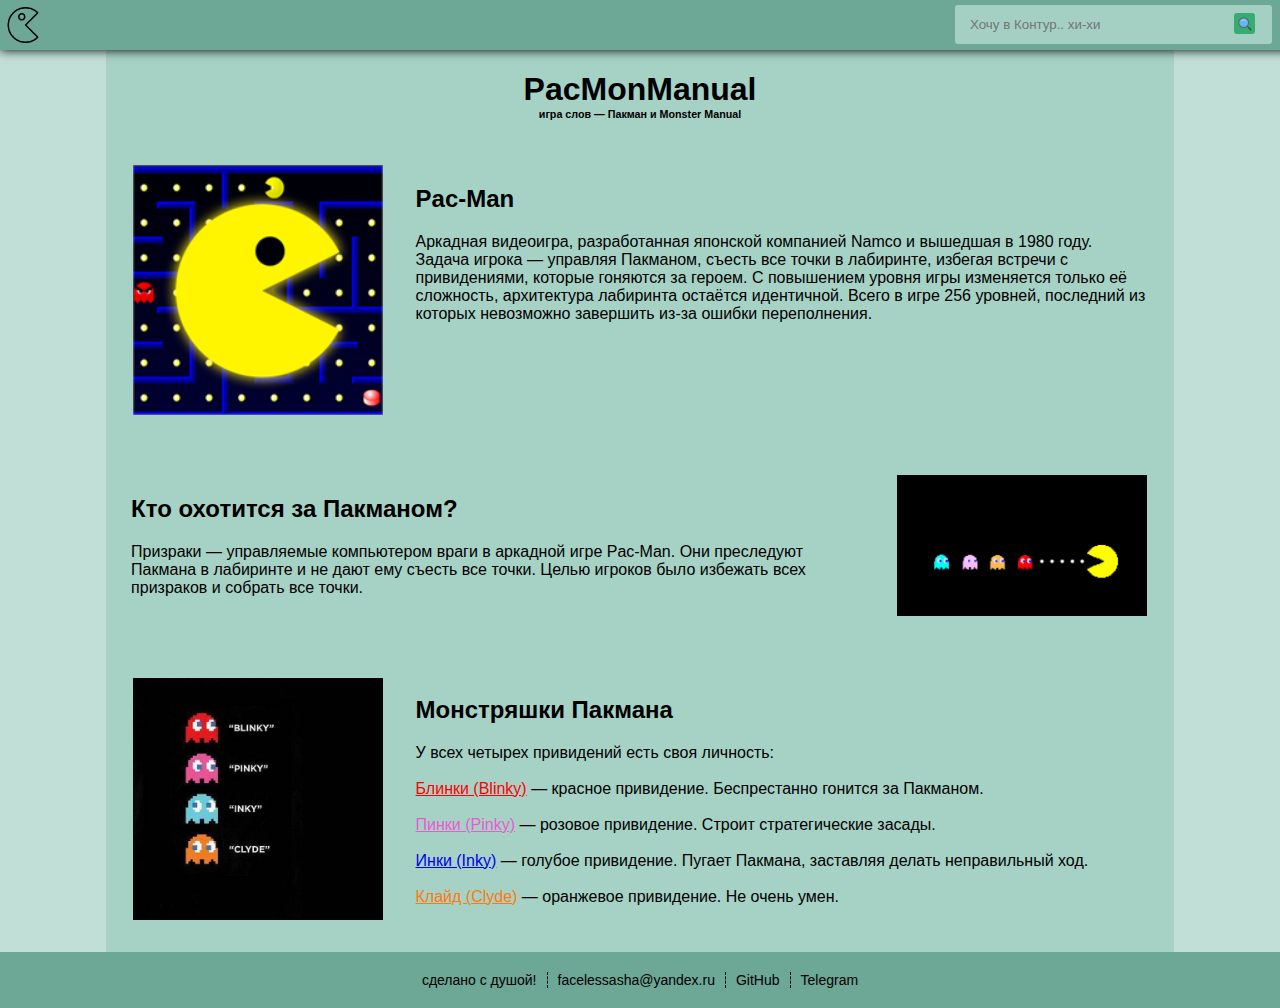
<file: index.html>
<!DOCTYPE html>
<html lang="en">
<head>
    <meta charset="UTF-8">
    <meta http-equiv="X-UA-Compatible" content="IE=edge">
    <meta name="viewport" content="width=device-width, initial-scale=1.0">
    <link rel="icon" href="img/icon.png">
    <link rel="stylesheet" href="css/header.css">
    <link rel="stylesheet" href="css/main.css">
    <link rel="stylesheet" href="css/footer.css">
    <link rel="stylesheet" href="css/mobile.css">
    <title>PacMonManual</title>
</head>
<body>
    <header>
        <div>
            <div class='nav'>
                <span><img src='img/icon.png' width='36px' height='36px'></span>
                <ul>
                    <li>
                        <a href='index.html'>
                            Главная
                        </a>
                    </li>
                    <li>
                        <a href='pageOne.html'>
                            Блинки
                        </a>
                    </li>
                    <li>
                        <a href='pageTwo.html'>
                            Пинки
                        </a>
                    </li>
                    <li>
                        <a href='pageThree.html'>
                            Инки
                        </a>
                    </li>
                    <li>
                        <a href='pageFour.html'>
                            Клайд
                        </a>
                    </li>
                </ul>
            </div>
        </div>
        <form class='search'>
            <input placeholder='Хочу в Контур.. хи-хи'>
            <button disabled>
                <img src='img/search.png' width='16px' height='16px' alt="Поиск">
            </button>
        </form>
    </header>
    <main>
        <div></div>
        <div class="body_wrapper">
            <h1 style="text-align: center; margin-bottom: 0;">PacMonManual</h1>
            <h6 style="text-align: center; margin-top: 0; margin-bottom: 15px">игра слов — Пакман и Monster Manual</h6>
            <div class='description'>
                <img src='img/pacman.png' alt='Пакман' width="250px">
                <div class='text'>
                    <h2>Pac-Man</h2>
                    <p>Аркадная видеоигра, разработанная японской компанией Namco и вышедшая в 1980 году. 
                        Задача игрока — управляя Пакманом, съесть все точки в лабиринте, избегая встречи с привидениями, 
                        которые гоняются за героем. С повышением уровня игры изменяется только её сложность, 
                        архитектура лабиринта остаётся идентичной. Всего в игре 256 уровней, последний из которых 
                        невозможно завершить из-за ошибки переполнения.</p>
                </div>
            </div>
            <div class='description'>
                <div class='text'>
                    <h2>Кто охотится за Пакманом?</h1>
                    <p>Призраки — управляемые компьютером враги в аркадной игре Pac-Man.
                         Они преследуют Пакмана в лабиринте и не дают ему съесть все точки.
                          Целью игроков было избежать всех призраков и собрать все точки.</p>
                </div>
                <img src='img/pachead.png' width="250px">
            </div>
            <div class='description'>
                <img src='img/ghosts.jpg' width="250px">
                <div class='text'>
                    <h2>Монстряшки Пакмана</h1>
                    <p>У всех четырех привидений есть своя личность:
                        <br><br>
                        <a href='pageOne.html'>Блинки (Blinky)</a> — красное привидение. Беспрестанно гонится за Пакманом. <br><br>
                        <a href='pageTwo.html'>Пинки (Pinky)</a> — розовое привидение. Строит стратегические засады. <br><br>
                        <a href='pageThree.html'>Инки (Inky)</a> — голубое привидение. Пугает Пакмана, заставляя делать неправильный ход.<br><br>
                        <a href='pageFour.html'>Клайд (Clyde)</a> — оранжевое привидение. Не очень умен.</p>
                </div>
                
            </div>
        </div>
        <div></div>
    </main>
    <footer>
        <div>сделано с душой!</div>
        <div>
            <a href='mailto:facelessasha@yandex.ru'>facelessasha@yandex.ru</a>
        </div>
        <div>
            <a href='https://github.com/fateful1'>GitHub</a>
        </div>
        <div>
            <a href='https://t.me/fateful1'>Telegram</a>
        </div>
    </footer>
</body>
</html>
</file>
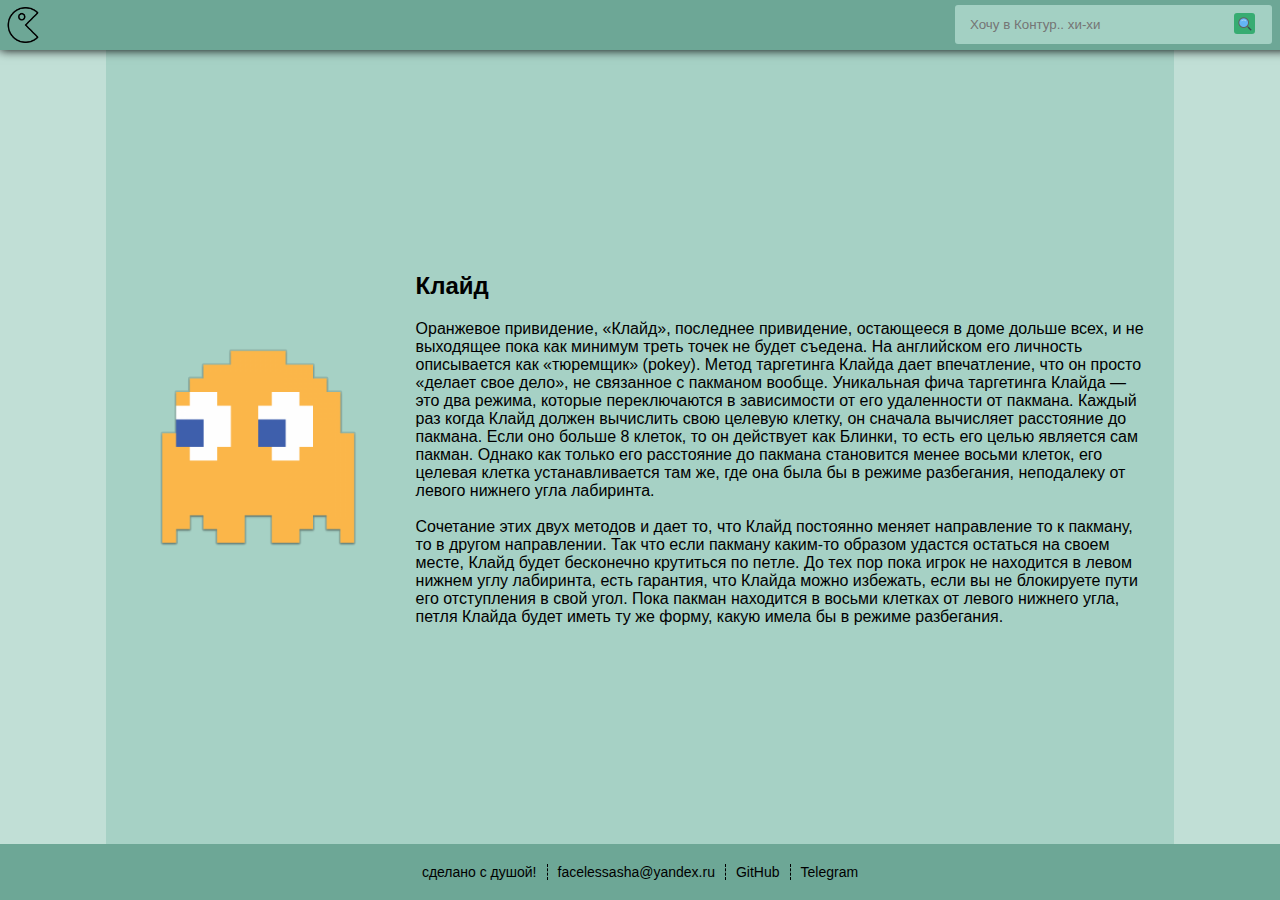
<file: pageFour.html>
<!DOCTYPE html>
<html lang="en">
<head>
    <meta charset="UTF-8">
    <meta http-equiv="X-UA-Compatible" content="IE=edge">
    <meta name="viewport" content="width=device-width, initial-scale=1.0">
    <link rel="icon" href="img/icon.png">
    <link rel="stylesheet" href="css/header.css">
    <link rel="stylesheet" href="css/main.css">
    <link rel="stylesheet" href="css/footer.css">
    <link rel="stylesheet" href="css/mobile.css">
    <title>PacMonManual</title>
</head>
<body>
    <header>
        <div>
            <div class='nav'>
                <span><img src='img/icon.png' width='36px' height='36px'></span>
                <ul>
                    <li>
                        <a href='index.html'>
                            Главная
                        </a>
                    </li>
                    <li>
                        <a href='pageOne.html'>
                            Блинки
                        </a>
                    </li>
                    <li>
                        <a href='pageTwo.html'>
                            Пинки
                        </a>
                    </li>
                    <li>
                        <a href='pageThree.html'>
                            Инки
                        </a>
                    </li>
                    <li>
                        <a href='pageFour.html'>
                            Клайд
                        </a>
                    </li>
                </ul>
            </div>
        </div>
        <form class='search'>
            <input placeholder='Хочу в Контур.. хи-хи'>
            <button disabled>
                <img src='img/search.png' width='16px' height='16px' alt="Поиск">
            </button>
        </form>
    </header>
    <main>
        <div></div>
        <div class="body_wrapper" style='display:flex; align-items: center;'>
            <div class='description' >
                <img src='img/clyde.png' alt='Блинки' width="250px">
                <div class='text'>
                    <h2>Клайд</h2>
                    <p>Оранжевое привидение, «Клайд», последнее привидение, остающееся в доме дольше всех, и не выходящее 
                        пока как минимум треть точек не будет съедена. На английском его личность описывается как «тюремщик» (pokey). 
                        Метод таргетинга Клайда дает впечатление, что он просто «делает свое дело», не связанное с пакманом вообще. 
                        Уникальная фича таргетинга Клайда — это два режима, которые переключаются в зависимости от его удаленности 
                        от пакмана. Каждый раз когда Клайд должен вычислить свою целевую клетку, он сначала вычисляет 
                        расстояние до пакмана. Если оно больше 8 клеток, то он действует как Блинки, то есть его целью является сам пакман. 
                        Однако как только его расстояние до пакмана становится менее восьми клеток, его целевая клетка устанавливается 
                        там же, где она была бы в режиме разбегания, неподалеку от левого нижнего угла лабиринта. <br><br>
                        Сочетание этих двух методов и дает то, что Клайд постоянно меняет направление то к пакману, то в другом направлении. 
                        Так что если пакману каким-то образом удастся остаться на своем месте, Клайд будет бесконечно крутиться по петле. 
                        До тех пор пока игрок не находится в левом нижнем углу лабиринта, есть гарантия, что Клайда можно избежать, 
                        если вы не блокируете пути его отступления в свой угол. Пока пакман находится в восьми клетках от левого 
                        нижнего угла, петля Клайда будет иметь ту же форму, какую имела бы в режиме разбегания.</p>
                </div>
            </div>
        </div>
        <div></div>
    </main>
    <footer>
        <div>сделано с душой!</div>
        <div>
            <a href='mailto:facelessasha@yandex.ru'>facelessasha@yandex.ru</a>
        </div>
        <div>
            <a href='https://github.com/fateful1'>GitHub</a>
        </div>
        <div>
            <a href='https://t.me/fateful1'>Telegram</a>
        </div>
    </footer>
</body>
</html>
</file>
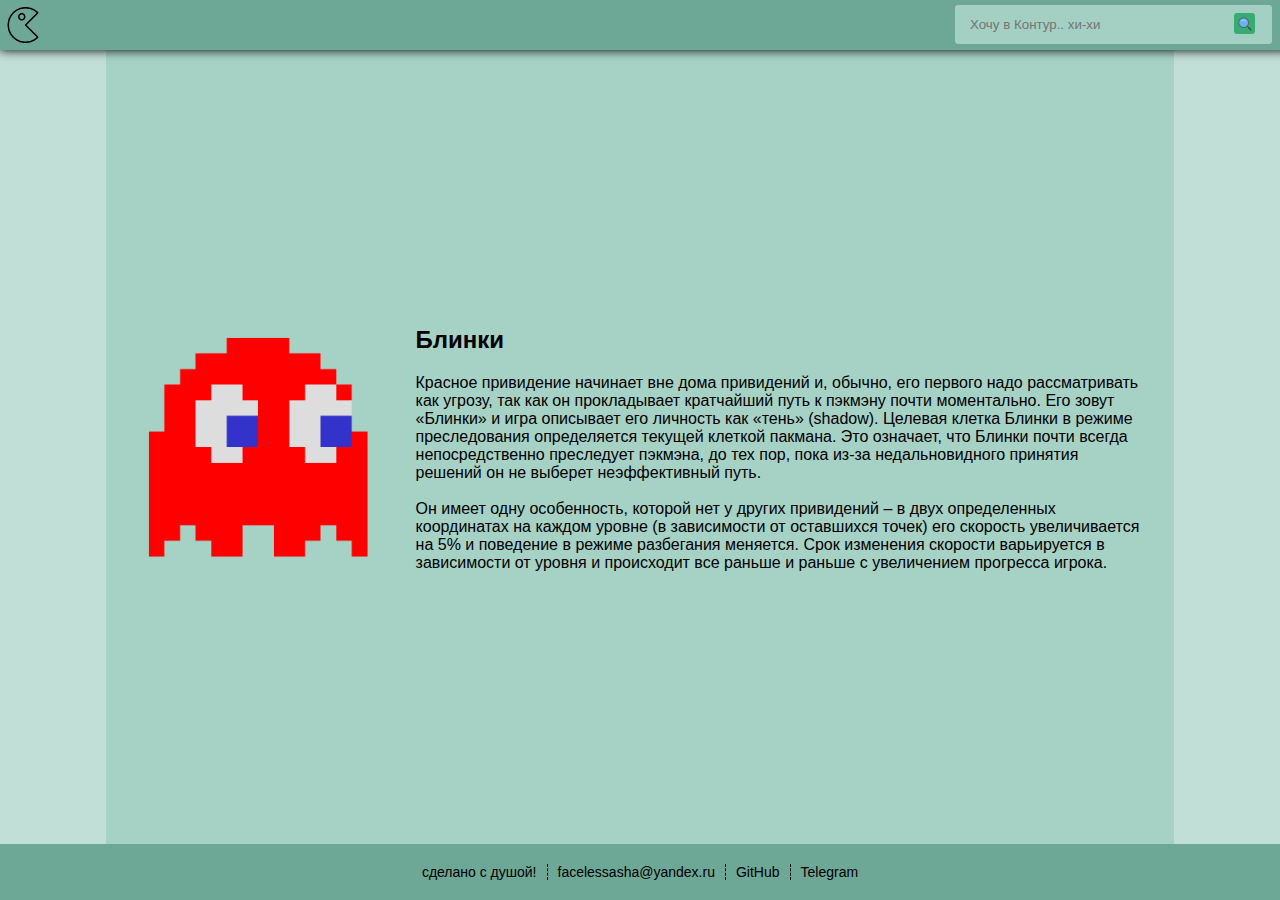
<file: pageOne.html>
<!DOCTYPE html>
<html lang="en">
<head>
    <meta charset="UTF-8">
    <meta http-equiv="X-UA-Compatible" content="IE=edge">
    <meta name="viewport" content="width=device-width, initial-scale=1.0">
    <link rel="icon" href="img/icon.png">
    <link rel="stylesheet" href="css/header.css">
    <link rel="stylesheet" href="css/main.css">
    <link rel="stylesheet" href="css/footer.css">
    <link rel="stylesheet" href="css/mobile.css">
    <title>PacMonManual</title>
</head>
<body>
    <header>
        <div>
            <div class='nav'>
                <span><img src='img/icon.png' width='36px' height='36px'></span>
                <ul>
                    <li>
                        <a href='index.html'>
                            Главная
                        </a>
                    </li>
                    <li>
                        <a href='pageOne.html'>
                            Блинки
                        </a>
                    </li>
                    <li>
                        <a href='pageTwo.html'>
                            Пинки
                        </a>
                    </li>
                    <li>
                        <a href='pageThree.html'>
                            Инки
                        </a>
                    </li>
                    <li>
                        <a href='pageFour.html'>
                            Клайд
                        </a>
                    </li>
                </ul>
            </div>
        </div>
        <form class='search'>
            <input placeholder='Хочу в Контур.. хи-хи'>
            <button disabled>
                <img src='img/search.png' width='16px' height='16px' alt="Поиск">
            </button>
        </form>
    </header>
    <main>
        <div></div>
        <div class="body_wrapper" style='display:flex; align-items: center;'>
            <div class='description' >
                <img src='img/blinky.png' alt='Блинки' width="250px">
                <div class='text'>
                    <h2>Блинки</h2>
                    <p>Красное привидение начинает вне дома привидений и, обычно, его первого надо рассматривать как угрозу, 
                        так как он прокладывает кратчайший путь к пэкмэну почти моментально. Его зовут «Блинки» и игра описывает 
                        его личность как «тень» (shadow). Целевая клетка Блинки в режиме преследования определяется текущей клеткой пакмана. Это означает, что Блинки почти всегда 
                        непосредственно преследует пэкмэна, до тех пор, пока из-за недальновидного принятия решений он не выберет 
                        неэффективный путь.<br><br> Он имеет одну особенность, которой нет у других привидений – в 
                        двух определенных координатах на каждом уровне (в зависимости от оставшихся точек) его скорость 
                        увеличивается на 5% и поведение в режиме разбегания меняется. Срок изменения скорости варьируется 
                        в зависимости от уровня и происходит все раньше и раньше с увеличением прогресса игрока.</p>
                </div>
            </div>
        </div>
        <div></div>
    </main>
    <footer>
        <div>сделано с душой!</div>
        <div>
            <a href='mailto:facelessasha@yandex.ru'>facelessasha@yandex.ru</a>
        </div>
        <div>
            <a href='https://github.com/fateful1'>GitHub</a>
        </div>
        <div>
            <a href='https://t.me/fateful1'>Telegram</a>
        </div>
    </footer>
</body>
</html>
</file>
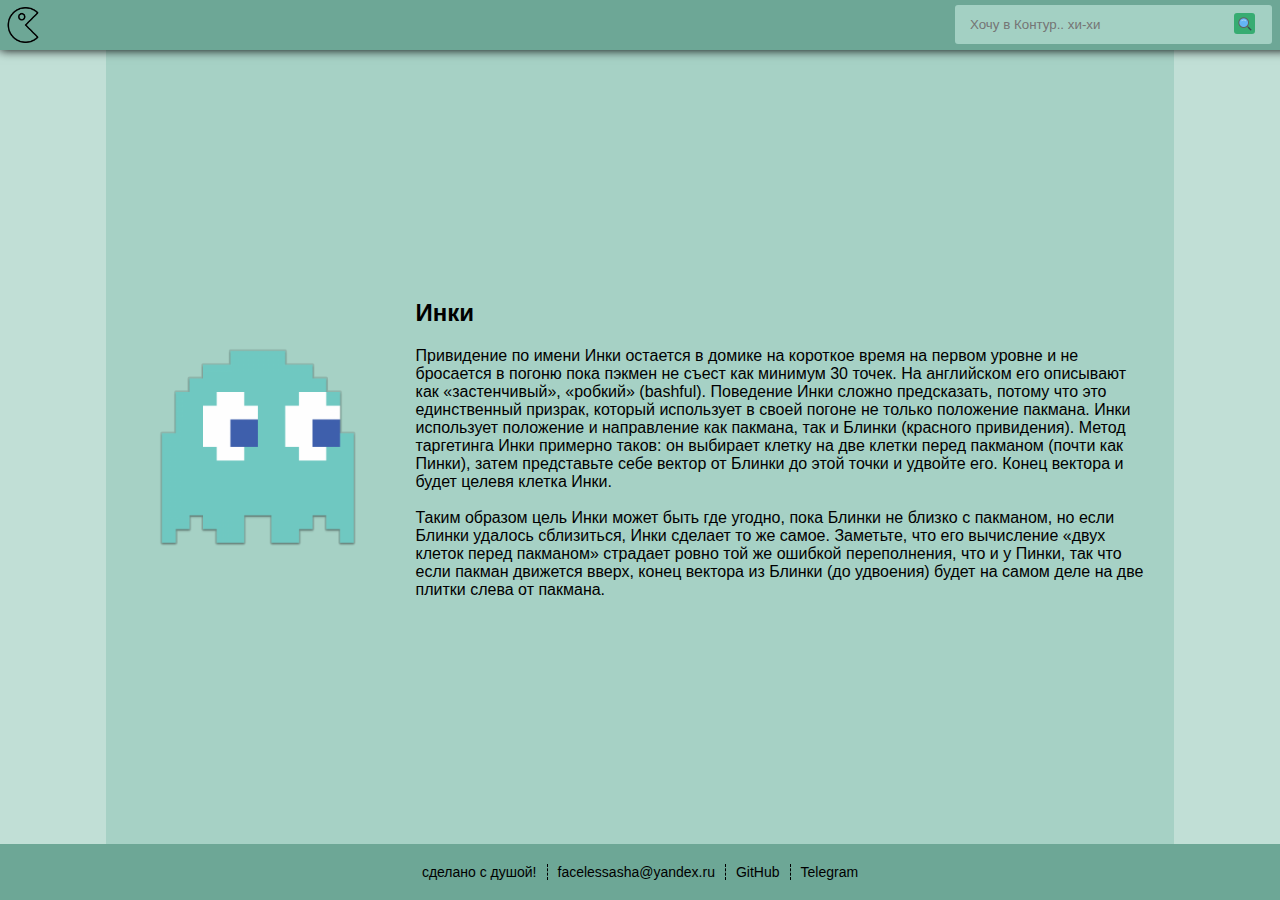
<file: pageThree.html>
<!DOCTYPE html>
<html lang="en">
<head>
    <meta charset="UTF-8">
    <meta http-equiv="X-UA-Compatible" content="IE=edge">
    <meta name="viewport" content="width=device-width, initial-scale=1.0">
    <link rel="icon" href="img/icon.png">
    <link rel="stylesheet" href="css/header.css">
    <link rel="stylesheet" href="css/main.css">
    <link rel="stylesheet" href="css/footer.css">
    <link rel="stylesheet" href="css/mobile.css">
    <title>PacMonManual</title>
</head>
<body>
    <header>
        <div>
            <div class='nav'>
                <span><img src='img/icon.png' width='36px' height='36px'></span>
                <ul>
                    <li>
                        <a href='index.html'>
                            Главная
                        </a>
                    </li>
                    <li>
                        <a href='pageOne.html'>
                            Блинки
                        </a>
                    </li>
                    <li>
                        <a href='pageTwo.html'>
                            Пинки
                        </a>
                    </li>
                    <li>
                        <a href='pageThree.html'>
                            Инки
                        </a>
                    </li>
                    <li>
                        <a href='pageFour.html'>
                            Клайд
                        </a>
                    </li>
                </ul>
            </div>
        </div>
        <form class='search'>
            <input placeholder='Хочу в Контур.. хи-хи'>
            <button disabled>
                <img src='img/search.png' width='16px' height='16px' alt="Поиск">
            </button>
        </form>
    </header>
    <main>
        <div></div>
        <div class="body_wrapper" style='display:flex; align-items: center;'>
            <div class='description' >
                <img src='img/inky.png' alt='Блинки' width="250px">
                <div class='text'>
                    <h2>Инки</h2>
                    <p>Привидение по имени Инки остается в домике на короткое время на первом уровне и 
                        не бросается в погоню пока пэкмен не съест как минимум 30 точек. На английском его описывают как «застенчивый», 
                        «робкий» (bashful). Поведение Инки сложно предсказать, потому что это единственный призрак, 
                        который использует в своей погоне не только положение пакмана. Инки использует положение и направление 
                        как пакмана, так и Блинки (красного привидения). Метод таргетинга Инки примерно таков: он выбирает клетку 
                        на две клетки перед пакманом (почти как Пинки), затем представьте себе вектор от Блинки до этой точки 
                        и удвойте его. Конец вектора и будет целевя клетка Инки. <br><br> Таким образом цель Инки может быть где угодно, 
                        пока Блинки не близко с пакманом, но если Блинки удалось сблизиться, Инки сделает то же самое. 
                        Заметьте, что его вычисление «двух клеток перед пакманом» страдает ровно той же ошибкой переполнения, 
                        что и у Пинки, так что если пакман движется вверх, конец вектора из Блинки (до удвоения) 
                        будет на самом деле на две плитки слева от пакмана.
                    </p>
                </div>
            </div>
        </div>
        <div></div>
    </main>
    <footer>
        <div>сделано с душой!</div>
        <div>
            <a href='mailto:facelessasha@yandex.ru'>facelessasha@yandex.ru</a>
        </div>
        <div>
            <a href='https://github.com/fateful1'>GitHub</a>
        </div>
        <div>
            <a href='https://t.me/fateful1'>Telegram</a>
        </div>
    </footer>
</body>
</html>
</file>
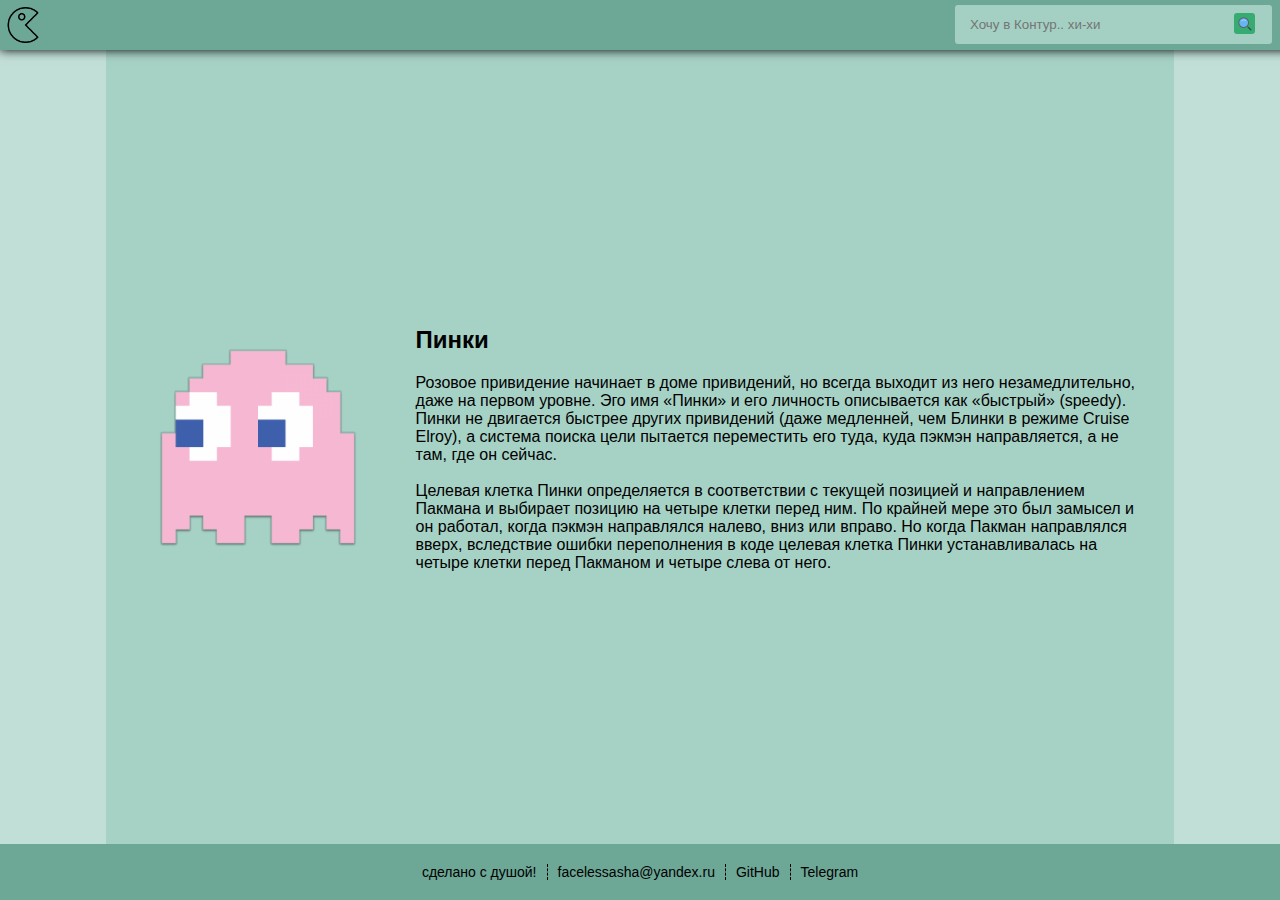
<file: pageTwo.html>
<!DOCTYPE html>
<html lang="en">
<head>
    <meta charset="UTF-8">
    <meta http-equiv="X-UA-Compatible" content="IE=edge">
    <meta name="viewport" content="width=device-width, initial-scale=1.0">
    <link rel="icon" href="img/icon.png">
    <link rel="stylesheet" href="css/header.css">
    <link rel="stylesheet" href="css/main.css">
    <link rel="stylesheet" href="css/footer.css">
    <link rel="stylesheet" href="css/mobile.css">
    <title>PacMonManual</title>
</head>
<body>
    <header>
        <div>
            <div class='nav'>
                <span><img src='img/icon.png' width='36px' height='36px'></span>
                <ul>
                    <li>
                        <a href='index.html'>
                            Главная
                        </a>
                    </li>
                    <li>
                        <a href='pageOne.html'>
                            Блинки
                        </a>
                    </li>
                    <li>
                        <a href='pageTwo.html'>
                            Пинки
                        </a>
                    </li>
                    <li>
                        <a href='pageThree.html'>
                            Инки
                        </a>
                    </li>
                    <li>
                        <a href='pageFour.html'>
                            Клайд
                        </a>
                    </li>
                </ul>
            </div>
        </div>
        <form class='search'>
            <input placeholder='Хочу в Контур.. хи-хи'>
            <button disabled>
                <img src='img/search.png' width='16px' height='16px' alt="Поиск">
            </button>
        </form>
    </header>
    <main>
        <div></div>
        <div class="body_wrapper" style='display:flex; align-items: center;'>
            <div class='description'>
                <img src='img/pinky.png' alt='Блинки' width="250px">
                <div class='text'>
                    <h2>Пинки</h2>
                    <p>Розовое привидение начинает в доме привидений, но всегда выходит из него незамедлительно, 
                        даже на первом уровне. Эго имя «Пинки» и его личность описывается как «быстрый» (speedy). 
                        Пинки не двигается быстрее других привидений (даже медленней, чем Блинки в режиме Cruise Elroy), 
                        а система поиска цели пытается переместить его туда, куда пэкмэн направляется, а не там, где он сейчас. <br><br>
                        Целевая клетка Пинки определяется в соответствии с текущей позицией и направлением Пакмана 
                        и выбирает позицию на четыре клетки перед ним. По крайней мере это был замысел и он работал, 
                        когда пэкмэн направлялся налево, вниз или вправо. Но когда Пакман направлялся вверх, вследствие 
                        ошибки переполнения в коде целевая клетка Пинки устанавливалась на четыре клетки перед Пакманом 
                        и четыре слева от него.</p>
                </div>
            </div>
        </div>
        <div></div>
    </main>
    <footer>
        <div>сделано с душой!</div>
        <div>
            <a href='mailto:facelessasha@yandex.ru'>facelessasha@yandex.ru</a>
        </div>
        <div>
            <a href='https://github.com/fateful1'>GitHub</a>
        </div>
        <div>
            <a href='https://t.me/fateful1'>Telegram</a>
        </div>
    </footer>
</body>
</html>
</file>
<file: css/header.css>
html{
    font-family: 'Helvetica', sans-serif;
    scroll-behavior: smooth;
    height: 100%;
    font-size: 16px;
}

header {
    display: flex;
    position: fixed;
    justify-content: space-between;
    background-color: #6da796;
    padding: 5px;
    height: 40px;
    width: 100%;
    top: 0;
    left: 0;
    box-shadow: 0 0 10px #000;
    z-index: 10;
}



.search {
    position: relative;
    width: 300px;
    margin-right: 30px;
}

.search input,
.search button {
    border: none;
    outline: none;
    border-radius: 3px;
}

.search input {
    width: 100%;
    height: 37px;
    padding-left: 15px;
    background-color: #A3D0C3;
}

.search button {
    height: 21px;
    width: 21px;
    position: absolute;
    top: 8px;
    right: 0;
    background-color: #37ac72;
    cursor: pointer; 
    padding-left: 3px;
}

.search img {
    display: block;    
}

.search button:hover {
    background-color: #329c67;
}

.search button:active {
    background-color: #2b8659;
}

.nav {
    width: 36px;
    height: 36px;
    padding-top: 2px;
    padding-left: 0;
}

.nav ul {
    position: absolute;
    left: 0;
    top: 50px;
    z-index: 10;
    display: none;
    list-style: none;
    margin: 0;
    padding: 0;
}

.nav a {
    display: block;
    height: 100%;
    text-decoration: none;
    color: #000;
    padding: 10px 15px;
    background-color: #A3D0C3;
    border-bottom: 1px solid #2b8659;
}

.nav span {
    padding-bottom: 7px;
}

.nav:hover > ul {
    display: block;
}
</file>
<file: css/main.css>
body {
    height: 100%;
    margin: 0;
    padding: 0;
    overflow-y: scroll;
    display: flex;
    flex-direction: column;
}

::-webkit-scrollbar {
    width: 10px;
}

::-webkit-scrollbar-track {
    background: #A3D0C3;
}

::-webkit-scrollbar-thumb {
    background: #61867c;
}

::-webkit-scrollbar-thumb:hover {
    background: #3a504a;
}

main {
    display: grid;
    margin-top: 50px;
    grid-template-columns: minmax(1rem, 1fr) minmax(auto, 120ch) minmax(1rem, 1fr);
    background-color: #a3d0c3ad;
    flex: 1 0 auto;
}

.body_wrapper {
    height: 100%;
    background-color: #a3d0c3e8;
}

.description {
    display: grid;
    padding: 30px 25px;
}

.description:nth-child(2n-1) {
    grid-template-columns: 1fr 3fr;
}

.description:nth-child(2n) {
    grid-template-columns: 3fr 1fr;
}

.description img {
    display: block;
    margin: auto;
}

.text:nth-child(2n) {
    margin-left: 30px;
}

.text:nth-child(2n-1) {
    margin-right: 30px;
}

.text a:first-of-type {
    color: red;
}

.text a:nth-child(6) {
    color: rgb(233, 91, 209);
}

.text a:last-of-type {
    color: rgb(255, 121, 11);
}
</file>
<file: css/footer.css>
footer {
    display: flex;
    justify-content: center;
    align-items: center;
    padding: 20px 0;
    font-size: 14px;
    background-color: #6da796;
    flex: 0 0 auto;
    flex-wrap: wrap;
}

footer div {
    padding: 0 10px;
    border-right: 1px dashed black;
}

footer a {
    text-decoration: none;
    color: black;
}

footer div:last-of-type {
    border: none;
}
</file>
<file: css/mobile.css>
@media (max-width: 600px) {
    html {
        font-size: 10px;
    }

    .nav>span:active > ul {
        display: block;
    }

    .description img {
        width: 120px;
    }

    footer {
        font-size: 8px;
    }
}

@media (max-width: 400px) {
    .description img {
        width: 75px;
    }
}
</file>
